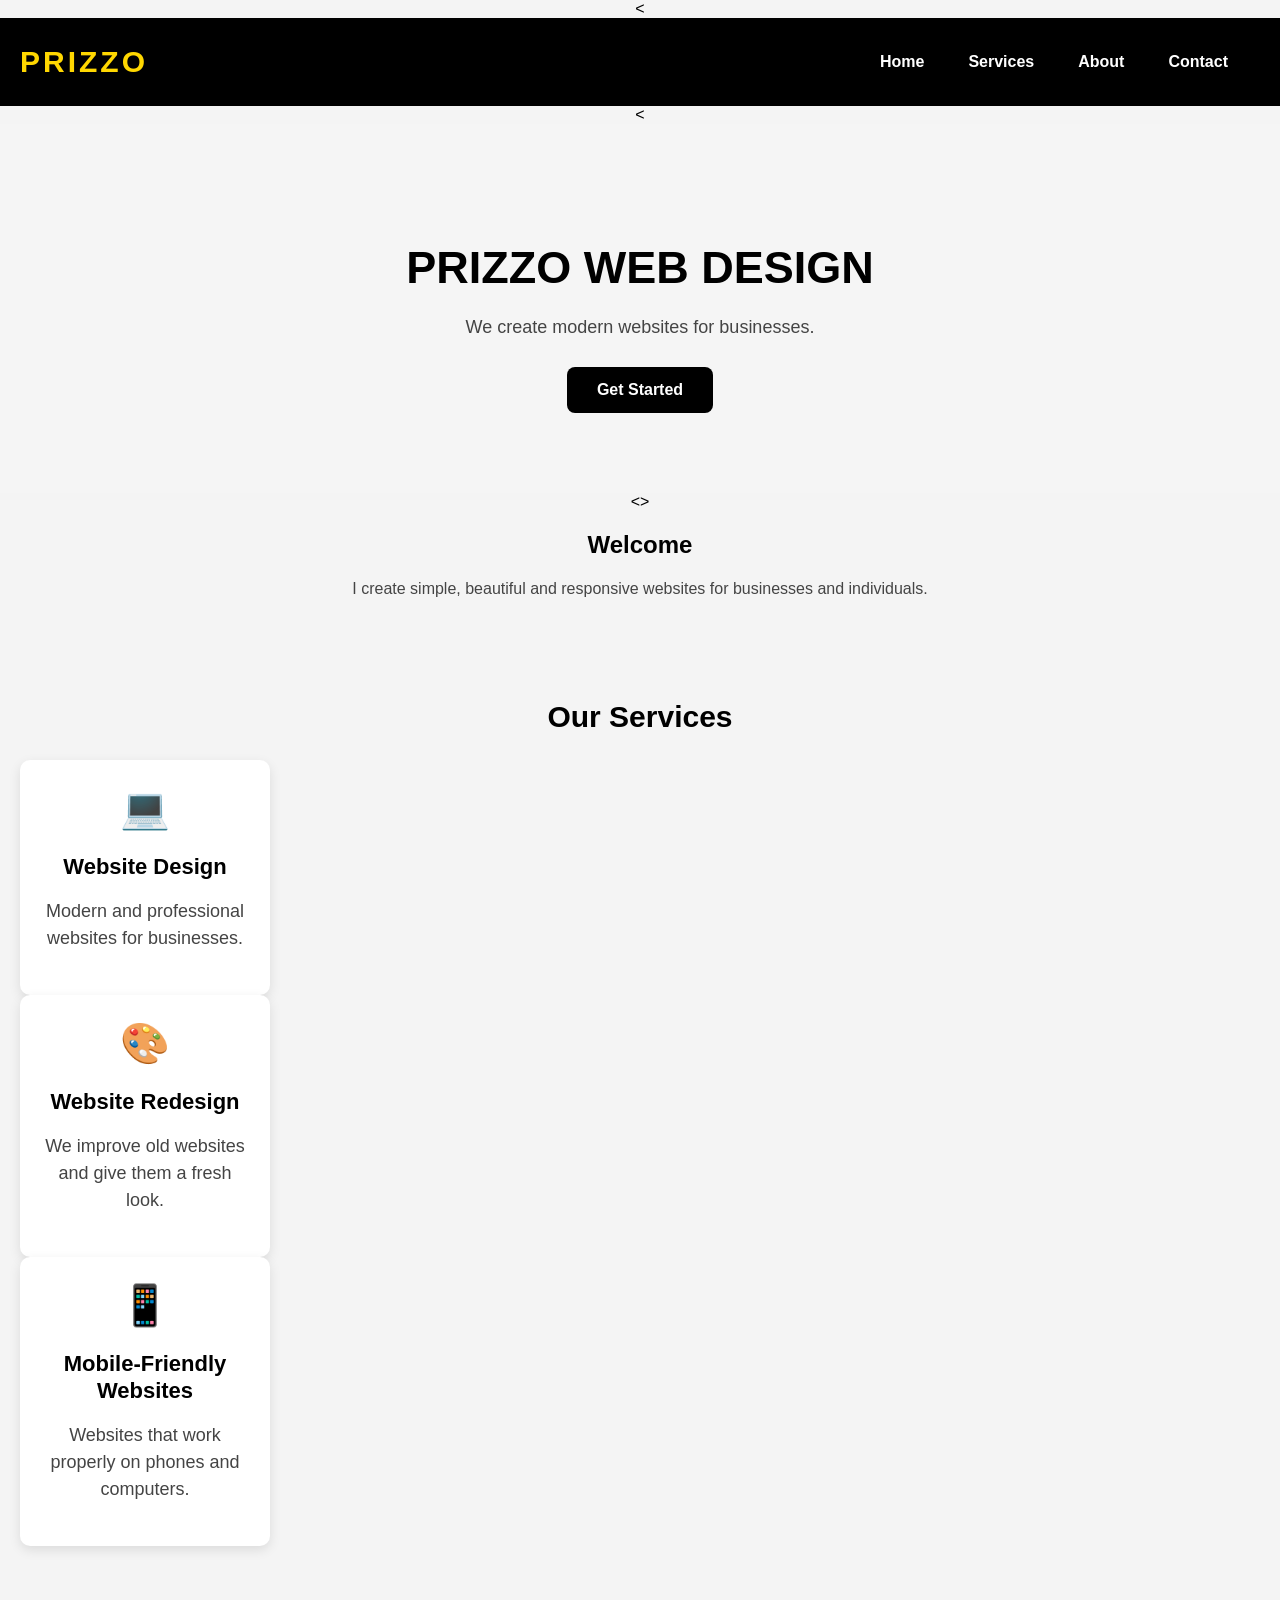
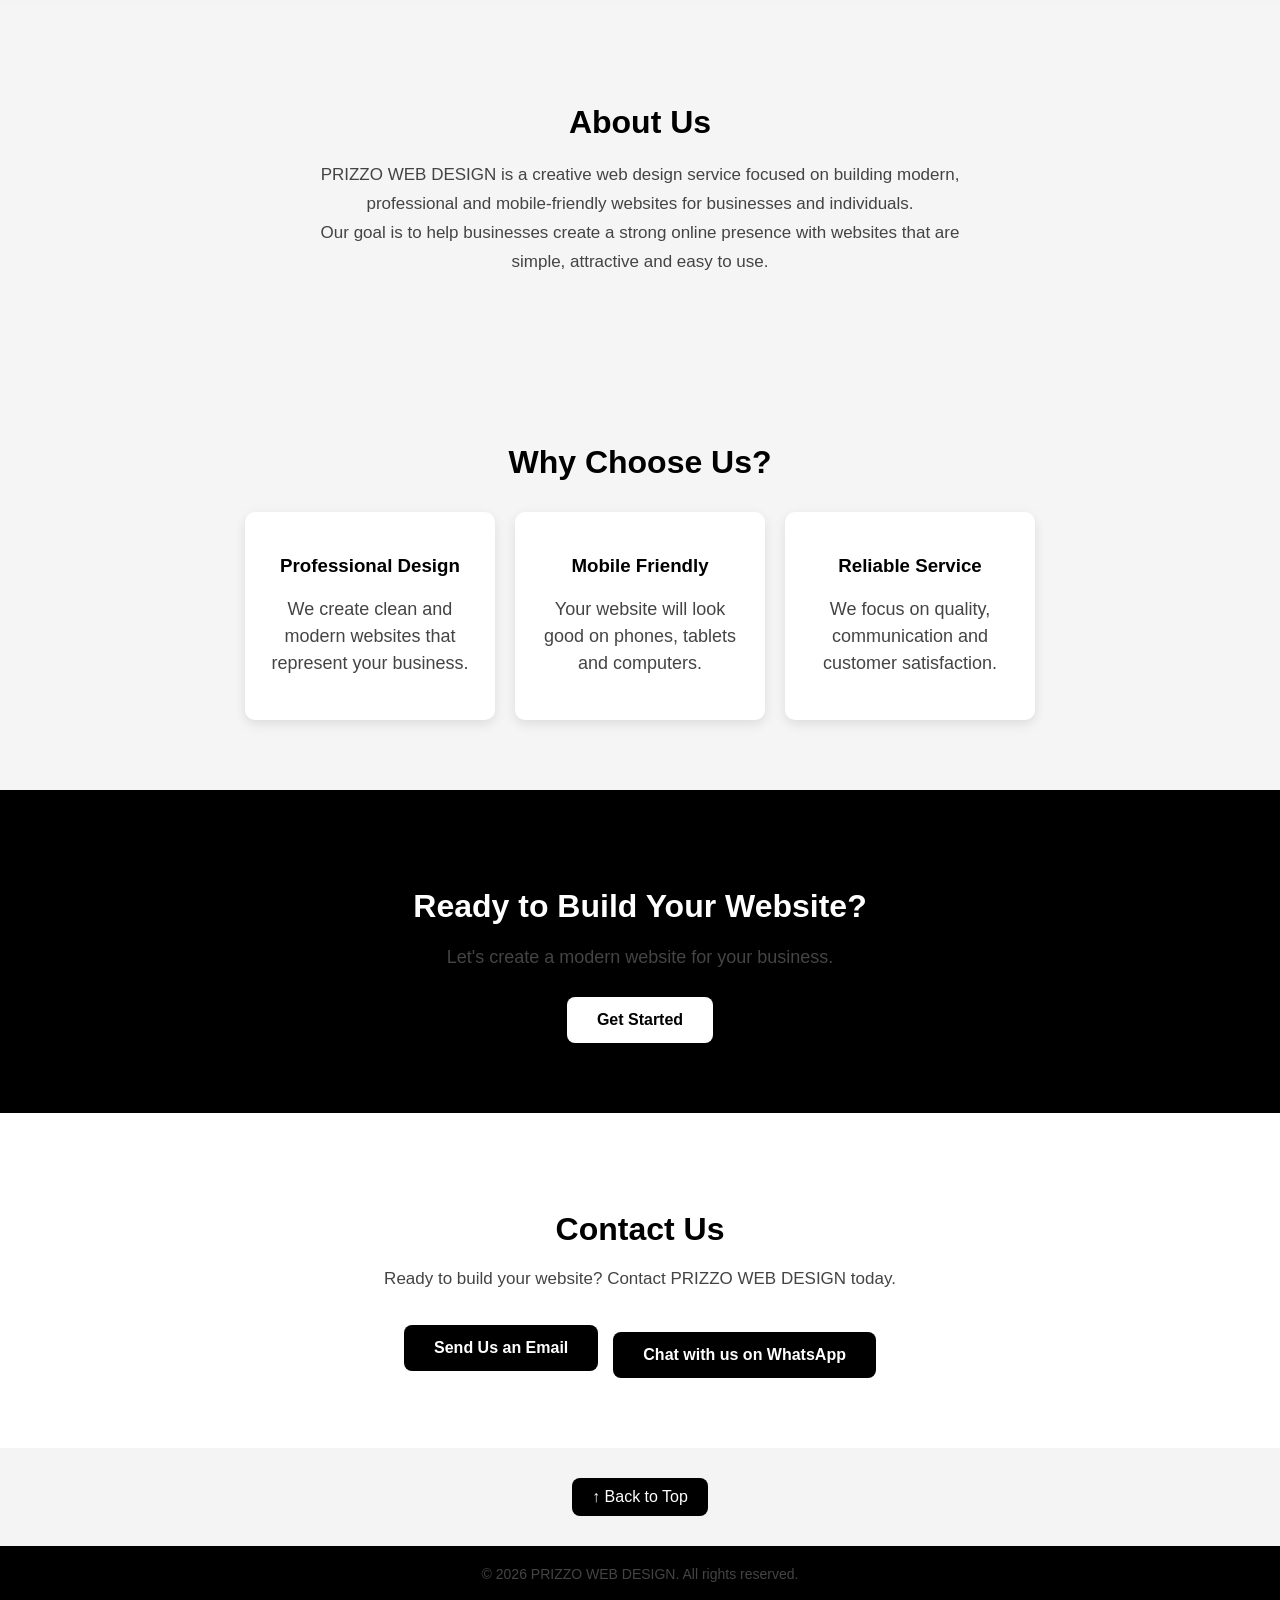
<file: index.html>
<!DOCTYPE html>
<html lang="en">

<head>
    <meta name="google-site-verification" content="YQ6aSanyk2LTd0S4YLI5dFu_5rUtxy4f-nNRStZ4eKk" />
    <meta charset="UTF-8">
    <meta name="viewport" content="width=device-width, initial-scale=1.0">
    <title>PRIZZO WEB DESIGN</title>
    <link rel="stylesheet" href="style.css">
</head>
    
<body>

    <<header>
    <h2>PRIZZO</h2>

    <nav>
        <a href="#home">Home</a>
        <a href="#services">Services</a>
        <a href="#about">About</a>
        <a href="#contact">Contact</a>
    </nav>
</header>
      
    </>

    <<section id="home">
    <h1>PRIZZO WEB DESIGN</h1>

    <p>We create modern websites for businesses.</p>

    <a href="#contact" class="button">Get Started</a>
</section>

    <>
        <h2>Welcome</h2>

        <p>
            I create simple, beautiful and responsive websites
            for businesses and individuals.
        </p>
    <section id="services">
    <h2>Our Services</h2>

    <div class="service-card">
    <div class="service-icon">💻</div>
    <h3>Website Design</h3>
    <p>Modern and professional websites for businesses.</p>
</div>

<div class="service-card">
    <div class="service-icon">🎨</div>
    <h3>Website Redesign</h3>
    <p>We improve old websites and give them a fresh look.</p>
</div>

<div class="service-card">
    <div class="service-icon">📱</div>
    <h3>Mobile-Friendly Websites</h3>
    <p>Websites that work properly on phones and computers.</p>
</div>
    </>
</section>

    </>
<section id="about" class="about">
    <h2>About Us</h2>

    <p>
        PRIZZO WEB DESIGN is a creative web design service
        focused on building modern, professional and
        mobile-friendly websites for businesses and individuals.
    </p>

    <p>
        Our goal is to help businesses create a strong online
        presence with websites that are simple, attractive and easy to use.
    </p>
</section>
<section class="why-us">
    <h2>Why Choose Us?</h2>

    <div class="why-container">

        <div class="why-card">
            <h3>Professional Design</h3>
            <p>We create clean and modern websites that represent your business.</p>
        </div>

        <div class="why-card">
            <h3>Mobile Friendly</h3>
            <p>Your website will look good on phones, tablets and computers.</p>
        </div>

        <div class="why-card">
            <h3>Reliable Service</h3>
            <p>We focus on quality, communication and customer satisfaction.</p>
        </div>

    </div>
</section>
<section class="cta">
    <h2>Ready to Build Your Website?</h2>

    <p>Let's create a modern website for your business.</p>

    <a href="#contact" class="button">Get Started</a>
</section>

<section id="contact" class="contact">
    <h2>Contact Us</h2>

    <p>Ready to build your website? Contact PRIZZO WEB DESIGN today.</p>

    <div class="contact-buttons">
        <a href="mailto:darasimimosope@gmail.com" class="button">
            Send Us an Email
        </a>

        <a href="https://wa.me/2347082673320" class="whatsapp-button">
            Chat with us on WhatsApp
        </a>
    </div>
</section>
<a href="#home" class="back-to-top">↑ Back to Top</a>
</><footer>
    <p>© 2026 PRIZZO WEB DESIGN. All rights reserved.</p>
</footer>

</body>
</html>
</file>
<file: style.css>
body {
    margin: 0;
    font-family: Arial, sans-serif;
    text-align: center;
    background-color: #f4f4f4;
}

he
ader {
    background-color: #111;
    color: white;
    padding: 60px 20px;
}

header h1 {
    font-size: 35px;
}

header p {
    font-size: 18px;
}

section {
    padding: 50px 20px;
}

section h2 {
    font-size: 30px;
}

section p {
    font-size: 18px;
    line-height: 1.6;
}

button {
    background-color: #111;
    color: white;
    border: none;
    padding: 15px 30px;
    border-radius: 8px;
    font-size: 16px;
}
nav {
    background-color: white;
    padding: 20px;
    display: flex;
    justify-content: space-between;
    align-items: center;
}

nav h2 {
    margin: 0;
}

nav a {
    color: #111;
    text-decoration: none;
    margin-left: 15px;

}nav {
    background-color: black;
    padding: 20px;
    display: flex;
    justify-content: space-between;
    align-items: center;
}

nav h2 {
    color: white;
    margin: 0;
}

nav a {
    color: white;
    text-decoration: none;
    margin-left: 15px;
    font-size: 16px;
}
.services {
    padding: 50px 20px;
}

.service-container {
    display: flex;
    justify-content: center;
    gap: 20px;
    flex-wrap: wrap;
}

.service-card {
    background-color: white;
    padding: 25px;
    width: 250px;
    border-radius: 10px;
    box-shadow: 0 4px 10px rgba(0, 0, 0, 0.15);
}

.service-card h3 {
    font-size: 22px;
}

.service-card p {
    line-height: 1.5;
}
.about {
    background-color: white;
    padding: 50px 20px;
}

.about p {
    max-width: 600px;
    margin: auto;
    line-height: 1.6;
}

.contact {
    padding: 50px 20px;
}

.contact a {
    display: inline-block;
    background-color: black;
    color: white;
    padding: 12px 25px;
    text-decoration: none;
    border-radius: 8px;
}
/* Mobile Design */
@media (max-width: 600px) {
    nav {
        display: flex;
        justify-content: center;
        flex-wrap: wrap;
        gap: 10px;
    }

    nav a {
        margin: 5px;
    }

    h1 {
        font-size: 32px;
    }

    h2 {
        font-size: 26px;
    }

    section {
        padding: 40px 15px;
    }

    .service-card {
        width: 100%;
        max-width: 300px;
    }

    #home h1 {
        font-size: 32px;
    }
}
    }
}
nav {
    background-color: black;
    padding: 15px;
    text-align: center;
}

nav a {
    color: white;
    text-decoration: none;
    margin: 0 12px;
    font-weight: bold;
}

nav a:hover {
    color: #00bfff;
}
/* Hero Section */
#home {
    text-align: center;
    padding: 80px 20px;
    background-color: #f5f5f5;
}

#home h1 {
    font-size: 45px;
    margin-bottom: 15px;
}

#home p {
    font-size: 18px;
    margin-bottom: 25px;
}
.button {
    display: inline-block;
    background-color: black;
    color: white;
    padding: 14px 30px;
    text-decoration: none;
    border-radius: 8px;
    font-weight: bold;
}

.button:hover {
    background-color: #333;
}
#services {
    padding: 60px 20px;
    text-align: center;
}

.services-container {
    display: flex;
    justify-content: center;
    gap: 20px;
    flex-wrap: wrap;
    margin-top: 30px;
}

.service-card {
    background-color: white;
    padding: 25px;
    width: 250px;
    border-radius: 10px;
    box-shadow: 0 4px 12px rgba(0, 0, 0, 0.1);
}

.service-card h3 {
    margin-bottom: 10px;
}

.service-card p {
    line-height: 1.5;
}
.about {
    background-color: #f5f5f5;
    padding: 70px 20px;
    text-align: center;
}

.about h2 {
    font-size: 32px;
    margin-bottom: 20px;
}

.about p {
    max-width: 650px;
    margin: auto;
    line-height: 1.7;
    font-size: 17px;
}.contact {
    background-color: white;
    padding: 70px 20px;
    text-align: center;
}

.contact h2 {
    font-size: 32px;
    margin-bottom: 15px;
}

.contact p {
    margin-bottom: 25px;
    font-size: 17px;
}

.contact a {
    display: inline-block;
    background-color: black;
    color: white;
    padding: 14px 30px;
    text-decoration: none;
    border-radius: 8px;
    font-weight: bold;
}
footer {
    background-color: black;
    color: white;
    text-align: center;
    padding: 20px;
}

footer p {
    margin: 0;
    font-size: 14px;
}
html {
    scroll-behavior: smooth;
}
header {
    background-color: black;
    color: white;
    padding: 15px 20px;
    display: flex;
    align-items: center;
    justify-content: space-between;
    flex-wrap: wrap;
}

header h2 {
    color: gold;
    font-size: 30px;
    font-weight: 800;
    letter-spacing: 3px;
    margin: 0;
}

nav {
    display: flex;
    justify-content: center;
    align-items: center;
    gap: 20px;
}

nav a {
    color: white;
    text-decoration: none;
    font-weight: bold;
}

nav a:hover {
    color: gold;
}
}
.service-card {
    transition: transform 0.3s, box-shadow 0.3s;
}

.service-card:hover {
    transform: translateY(-8px);
    box-shadow: 0 8px 20px rgba(0, 0, 0, 0.2);
}
.whatsapp-button {
    display: inline-block;
    background-color: #25D366;
    color: white;
    padding: 14px 30px;
    margin-top: 15px;
    text-decoration: none;
    border-radius: 8px;
    font-weight: bold;
}

.whatsapp-button:hover {
    opacity: 0.85;
}
.why-us {
    padding: 70px 20px;
    text-align: center;
    background-color: #f5f5f5;
}

.why-us h2 {
    font-size: 32px;
    margin-bottom: 30px;
}

.why-container {
    display: flex;
    justify-content: center;
    gap: 20px;
    flex-wrap: wrap;
}

.why-card {
    background-color: white;
    padding: 25px;
    width: 250px;
    border-radius: 10px;
    box-shadow: 0 4px 12px rgba(0, 0, 0, 0.1);
}

.why-card p {
    line-height: 1.5;
}
.cta {
    text-align: center;
    padding: 70px 20px;
    background-color: black;
    color: white;
}

.cta h2 {
    font-size: 32px;
    margin-bottom: 15px;
}

.cta p {
    margin-bottom: 25px;
}

.cta .button {
    background-color: white;
    color: black;
}
.service-icon {
    font-size: 40px;
    margin-bottom: 15px;
}
.back-to-top {
    display: block;
    width: fit-content;
    margin: 30px auto;
    padding: 10px 20px;
    background-color: black;
    color: white;
    text-decoration: none;
    border-radius: 8px;
}

.back-to-top:hover {
    opacity: 0.8;
}
.contact-buttons {
    display: flex;
    justify-content: center;
    align-items: center;
    gap: 15px;
    flex-wrap: wrap;
}
* {
    box-sizing: border-box;
}

body {
    margin: 0;
    font-family: Arial, sans-serif;
}

section {
    width: 100%;
}
h1, h2, h3 {
    line-height: 1.2;
}

p {
    color: #444;
}

.button,
.whatsapp-button {
    transition: 0.3s;
}

.button:hover,
.whatsapp-button:hover {
    transform: translateY(-2px);
}
</file>
